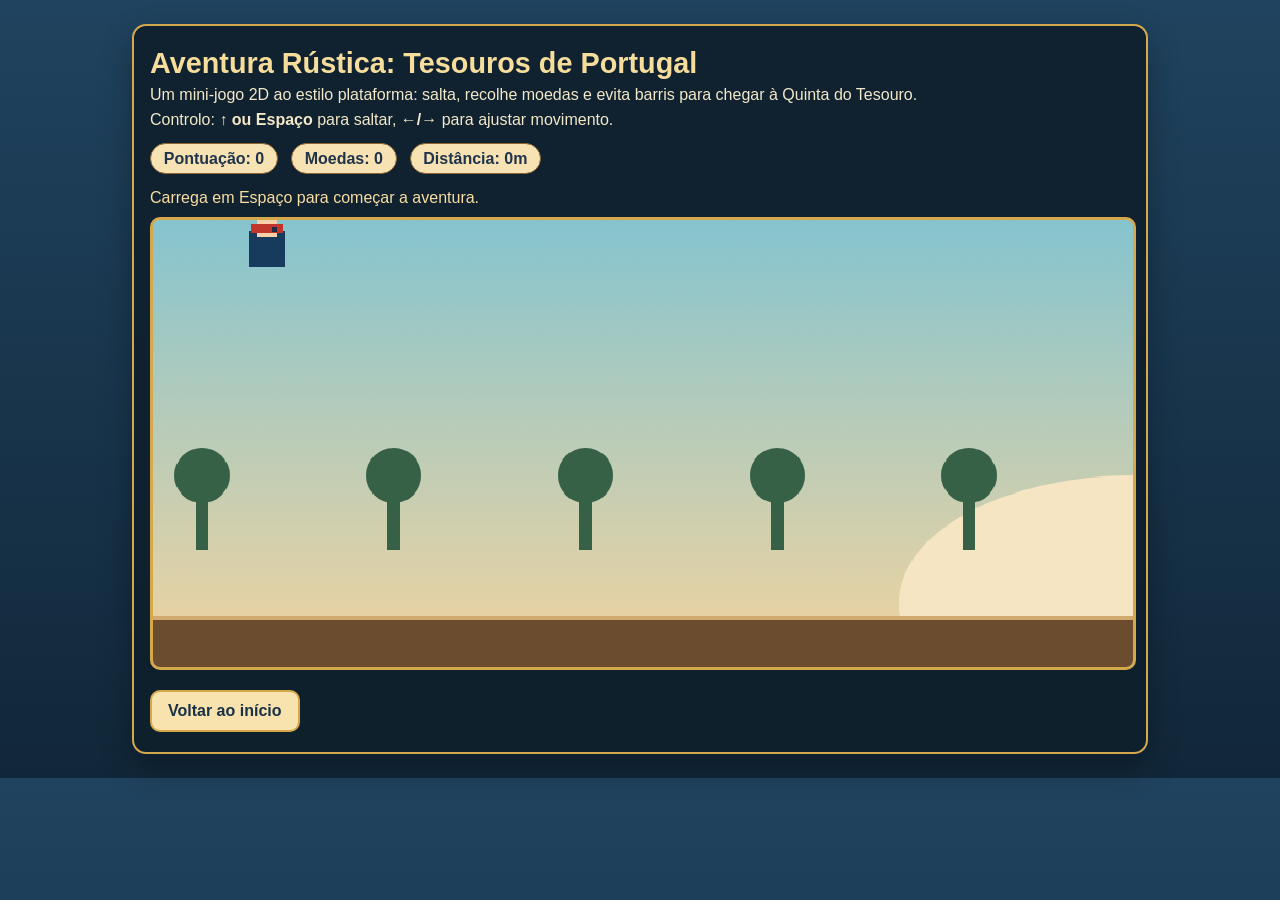
<file: pt/jogo.html>
<!DOCTYPE html>
<html lang="pt">
<head>
  <meta charset="UTF-8">
  <meta name="viewport" content="width=device-width, initial-scale=1.0">
  <title>História de Portugal - Aventura Rústica</title>
  <style>
    body {
      margin: 0;
      font-family: 'Segoe UI', Arial, sans-serif;
      background: linear-gradient(180deg, #20435f, #112739);
      color: #f6dd9c;
    }
    .wrapper {
      max-width: 980px;
      margin: 1.5rem auto;
      background: rgba(15, 32, 44, 0.9);
      border: 2px solid #d6a84c;
      border-radius: 14px;
      box-shadow: 0 14px 32px rgba(0,0,0,0.3);
      padding: 1rem 1rem 1.3rem;
    }
    h1 { margin: 0.3rem 0 0.2rem; font-size: 1.8rem; }
    p { margin: 0.4rem 0; color: #f3e8c9; }
    .hud {
      display: flex;
      flex-wrap: wrap;
      gap: 0.8rem;
      margin: 0.9rem 0;
      font-weight: bold;
    }
    .hud span {
      background: #f7e2b4;
      color: #1f344a;
      border-radius: 999px;
      padding: 0.35rem 0.8rem;
      border: 1px solid #8e6430;
    }
    #statusText {
      display: inline-block;
      margin-bottom: 0.65rem;
      color: #f9dda2;
    }
    canvas {
      width: 100%;
      border: 3px solid #d6a84c;
      border-radius: 10px;
      background: #a7dde5;
      image-rendering: pixelated;
    }
    .actions {
      margin-top: 1rem;
      display: flex;
      gap: 0.8rem;
      flex-wrap: wrap;
    }
    a, button {
      border: 2px solid #d6a84c;
      background: #f8e2ad;
      color: #183146;
      font-weight: bold;
      padding: 0.6rem 1rem;
      border-radius: 10px;
      text-decoration: none;
      cursor: pointer;
    }
    button:hover, a:hover { background: #ffd36d; }
  </style>
</head>
<body>
  <div class="wrapper">
    <h1>Aventura Rústica: Tesouros de Portugal</h1>
    <p>Um mini-jogo 2D ao estilo plataforma: salta, recolhe moedas e evita barris para chegar à Quinta do Tesouro.</p>
    <p>Controlo: <strong>↑ ou Espaço</strong> para saltar, <strong>←/→</strong> para ajustar movimento.</p>

    <div class="hud">
      <span>Pontuação: <strong id="scoreValue">0</strong></span>
      <span>Moedas: <strong id="coinValue">0</strong></span>
      <span>Distância: <strong id="distanceValue">0</strong>m</span>
    </div>
    <div id="statusText">Carrega em Espaço para começar a aventura.</div>

    <canvas id="gameCanvas" width="920" height="420" aria-label="Jogo de plataforma"></canvas>

    <div class="actions">
      <button id="restartBtn" hidden>Recomeçar</button>
      <a href="/pt/index.html">Voltar ao início</a>
    </div>
  </div>

  <script src="../assets/js/rustic-quest.js"></script>
</body>
</html>
</file>
